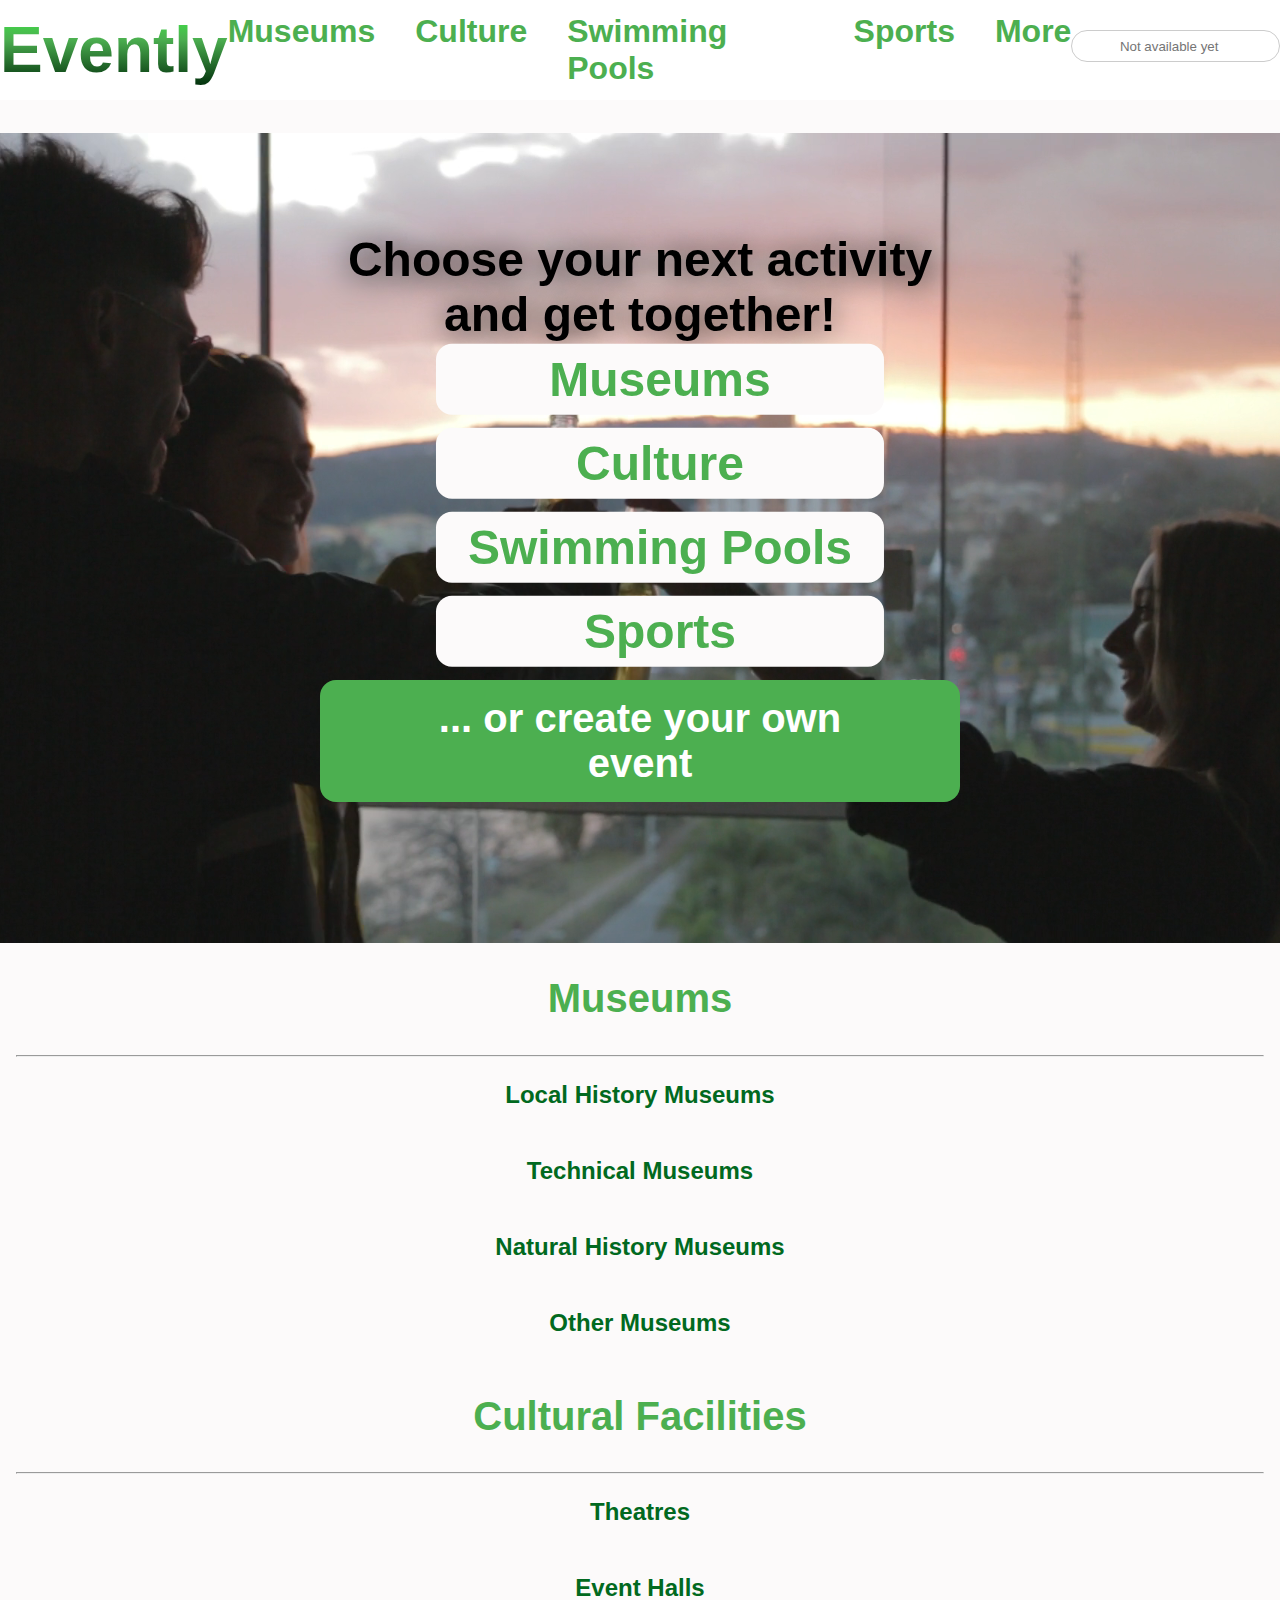
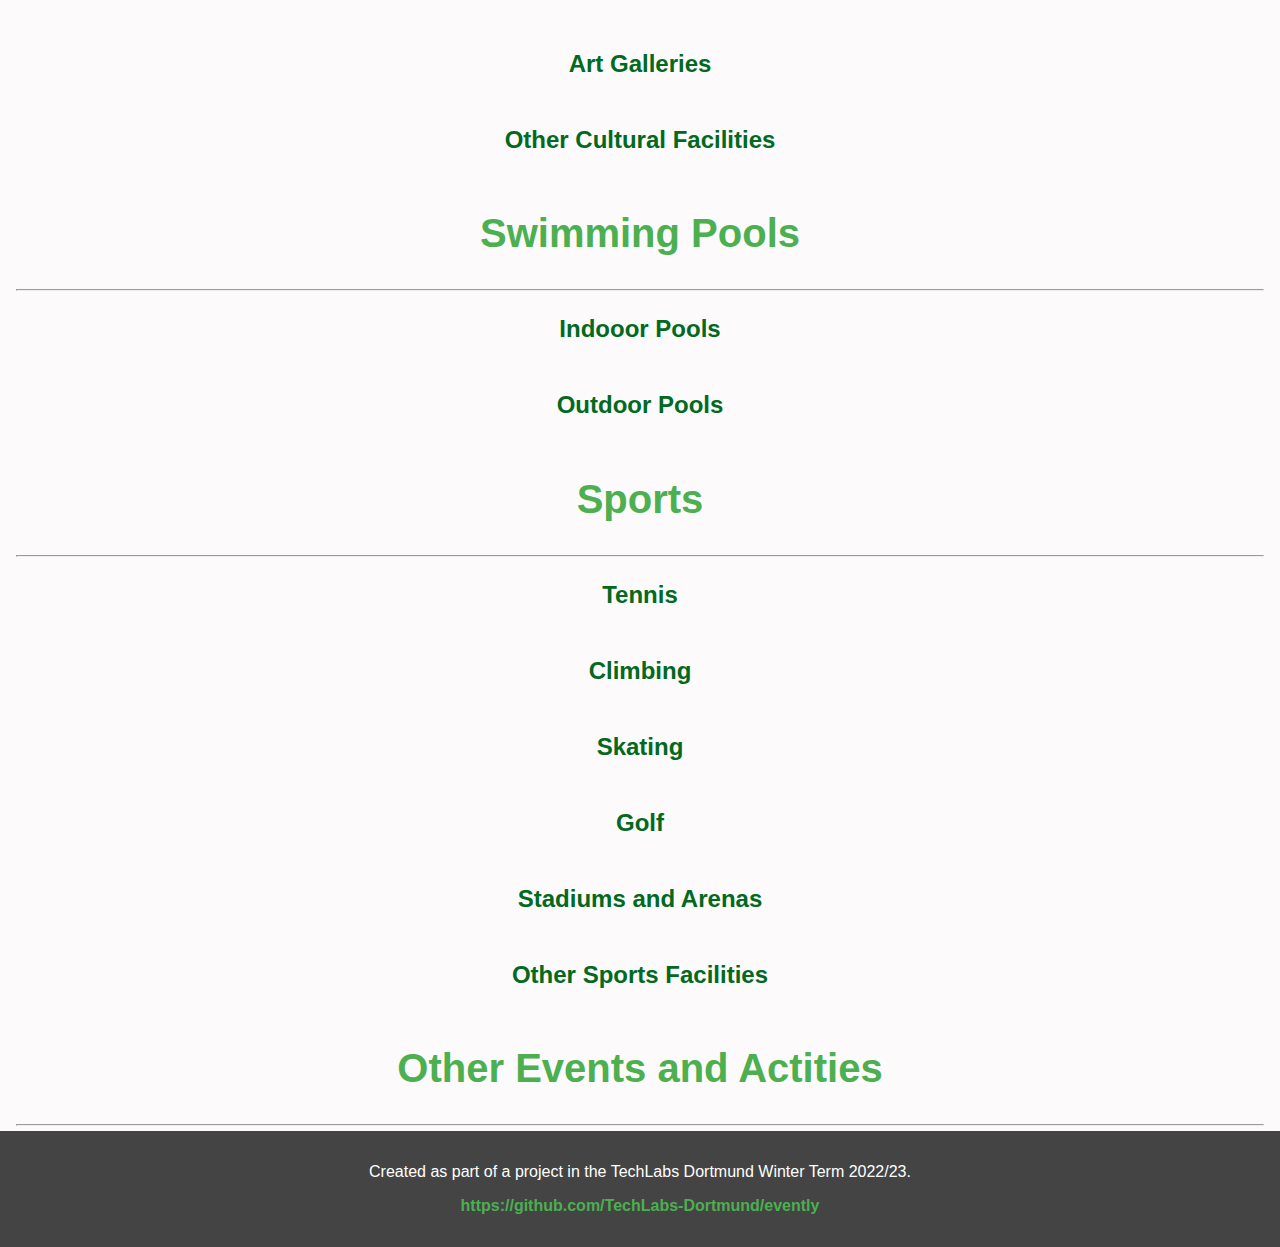
<file: frontend/index.html>
<!DOCTYPE html>
<html lang="en">
    
    <head>
      <meta charset="UTF-8">
      <meta name="viewport" content="width=device-width, initial-scale=1.0">
      <link rel="stylesheet" href="styles.css">
      <title>Evently</title>
      <meta name="description" content="Connect yourself with others and go to events together!">
    </head>
    
    <body>
      
      <header>
        
        <nav>
          <h1><a href="index.html" id="logo">Evently</a></h1>
          <ul class="nav-links">
            <li><a href="#museums">Museums</a></li>
            <li><a href="#culture">Culture</a></li>
            <li><a href="#swimming-pools">Swimming Pools</a></li>
            <li><a href="#sports">Sports</a></li>
            <li><a href="#other">More</a></li>
          </ul>
          <form action="/event/" method="get">
            <input type="search" id="searchbar" placeholder="Not available yet">
          </form>
        </nav>
        
        <div class="video-container">
          <video src="./assets/videos/landingpage_vid.mp4" autoplay loop muted loading="lazy"></video>
          <h1 class="video-heading">Choose your next activity and get together!</h1>
          <ul class="video-links">
            <li><a href="#museums">Museums</a></li>
            <li><a href="#culture">Culture</a></li>
            <li><a href="#swimming-pools">Swimming Pools</a></li>
            <li><a href="#sports">Sports</a></li>
          </ul>
          <h2><a href="create.html" class="button">... or create your own event</a></h2>
        </div>
      </header>
      
      <main>    
        <!-- Museums -->
        <section id="museums">
          <h2>Museums</h2>
          <hr>
          <section id="l-museums">
            <h3>Local History Museums</h3>
            <div class="card-grid">
              <div class="card">
                <div class="card-image">
                </div>
                <div class="card-header">
                </div>
                <div class="card-body">
                </div>
                <div class="card-footer">
                </div>
              </div>
            </div>
          </section>
          <section id="t-museums">
            <h3>Technical Museums</h3>
            <div class="card-grid">
              <div class="card">
                <div class="card-image">
                </div>
                <div class="card-header">
                </div>
                <div class="card-body">
                </div>
                <div class="card-footer">
                </div>
              </div>
            </div>
          </section>
          <section id="n-museums">
            <h3>Natural History Museums</h3>
            <div class="card-grid">
              <div class="card">
                <div class="card-image">
                </div>
                <div class="card-header">
                </div>
                <div class="card-body">
                </div>
                <div class="card-footer">
                </div>
              </div>
            </div>
          </section>
          <section id="o-museums">
            <h3>Other Museums</h3>
            <div class="card-grid">
              <div class="card">
                <div class="card-image">
                </div>
                <div class="card-header">
                </div>
                <div class="card-body">
                </div>
                <div class="card-footer">
                </div>
              </div>
            </div>
          </section>
        </section>
        <!-- Culture -->
        <section id="culture">
          <h2>Cultural Facilities</h2>
          <hr>
          <section id="culture-theatre">
            <h3>Theatres</h3>
            <div class="card-grid">
              <div class="card">
                <div class="card-image">
                </div>
                <div class="card-header">
                </div>
                <div class="card-body">
                </div>
                <div class="card-footer">
                </div>
              </div>
            </div>
          </section>
          <section id="culture-halls">
            <h3>Event Halls</h3>
            <div class="card-grid">
              <div class="card">
                <div class="card-image">
                </div>
                <div class="card-header">
                </div>
                <div class="card-body">
                </div>
                <div class="card-footer">
                </div>
              </div>
            </div>
          </section>
          <section id="culture-gallery">
            <h3>Art Galleries</h3>
            <div class="card-grid">
              <div class="card">
                <div class="card-image">
                </div>
                <div class="card-header">
                </div>
                <div class="card-body">
                </div>
                <div class="card-footer">
                </div>
              </div>
            </div>
          </section>
          <section id="culture-other">
            <h3>Other Cultural Facilities</h3>
            <div class="card-grid">
              <div class="card">
                <div class="card-image">
                </div>
                <div class="card-header">
                </div>
                <div class="card-body">
                </div>
                <div class="card-footer">
                </div>
              </div>
            </div>
          </section>
        </section>
        <!-- Swimming Pools-->
        <section id="swimming-pools">
          <h2>Swimming Pools</h2>
          <hr>
          <section id="indoor-pools">
            <h3>Indooor Pools</h3>
            <div class="card-grid">
              <div class="card">
                <div class="card-image">
                </div>
                <div class="card-header">
                </div>
                <div class="card-body">
                </div>
                <div class="card-footer">
                </div>
              </div>
            </div>
          </section>
          <section id="outdoor-pools">
            <h3>Outdoor Pools</h3>
            <div class="card-grid">
              <div class="card">
                <div class="card-image">
                </div>
                <div class="card-header">
                </div>
                <div class="card-body">
                </div>
                <div class="card-footer">
                </div>
              </div>
            </div>
          </section>
        </section>
        <!-- Sports -->
        <section id="sports">
          <h2>Sports</h2>
          <hr>
          <section id="sports-tennis">
            <h3>Tennis</h3>
            <div class="card-grid">
              <div class="card">
                <div class="card-image">
                </div>
                <div class="card-header">
                </div>
                <div class="card-body">
                </div>
                <div class="card-footer">
                </div>
              </div>
            </div>
          </section>
          <section id="sports-climbing">
            <h3>Climbing</h3>
            <div class="card-grid">
              <div class="card">
                <div class="card-image">
                </div>
                <div class="card-header">
                </div>
                <div class="card-body">
                </div>
                <div class="card-footer">
                </div>
              </div>
            </div>
          </section>
          <section id="sports-skating">
            <h3>Skating</h3>
            <div class="card-grid">
              <div class="card">
                <div class="card-image">
                </div>
                <div class="card-header">
                </div>
                <div class="card-body">
                </div>
                <div class="card-footer">
                </div>
              </div>
            </div>
          </section>
          <section id="sports-golf">
            <h3>Golf</h3>
            <div class="card-grid">
              <div class="card">
                <div class="card-image">
                </div>
                <div class="card-header">
                </div>
                <div class="card-body">
                </div>
                <div class="card-footer">
                </div>
              </div>
            </div>
          </section>
          <section id="sports-stadiums">
            <h3>Stadiums and Arenas</h3>
            <div class="card-grid">
              <div class="card">
                <div class="card-image">
                </div>
                <div class="card-header">
                </div>
                <div class="card-body">
                </div>
                <div class="card-footer">
                </div>
              </div>
            </div>
          </section>
          <section id="sports-other">
            <h3>Other Sports Facilities</h3>
            <div class="card-grid">
              <div class="card">
                <div class="card-image">
                </div>
                <div class="card-header">
                </div>
                <div class="card-body">
                </div>
                <div class="card-footer">
                </div>
              </div>
            </div>
          </section>
        </section>
        <section id="other">
          <h2>Other Events and Actities</h2>
          <hr>
          <section id="other-events">
            <div class="card-grid">
              <div class="card">
                <div class="card-image">
                </div>
                <div class="card-header">
                </div>
                <div class="card-body">
                </div>
                <div class="card-footer">
                </div>
              </div>
            </div>
          </section>
      </main>
      <footer>
        <p>Created as part of a project in the TechLabs Dortmund Winter Term 2022/23.</p>
        <p><a href="https://github.com/TechLabs-Dortmund/evently">https://github.com/TechLabs-Dortmund/evently</a></p>
      </footer>      
          <script src="scripts.js"></script>
    </body>
</html>
</file>
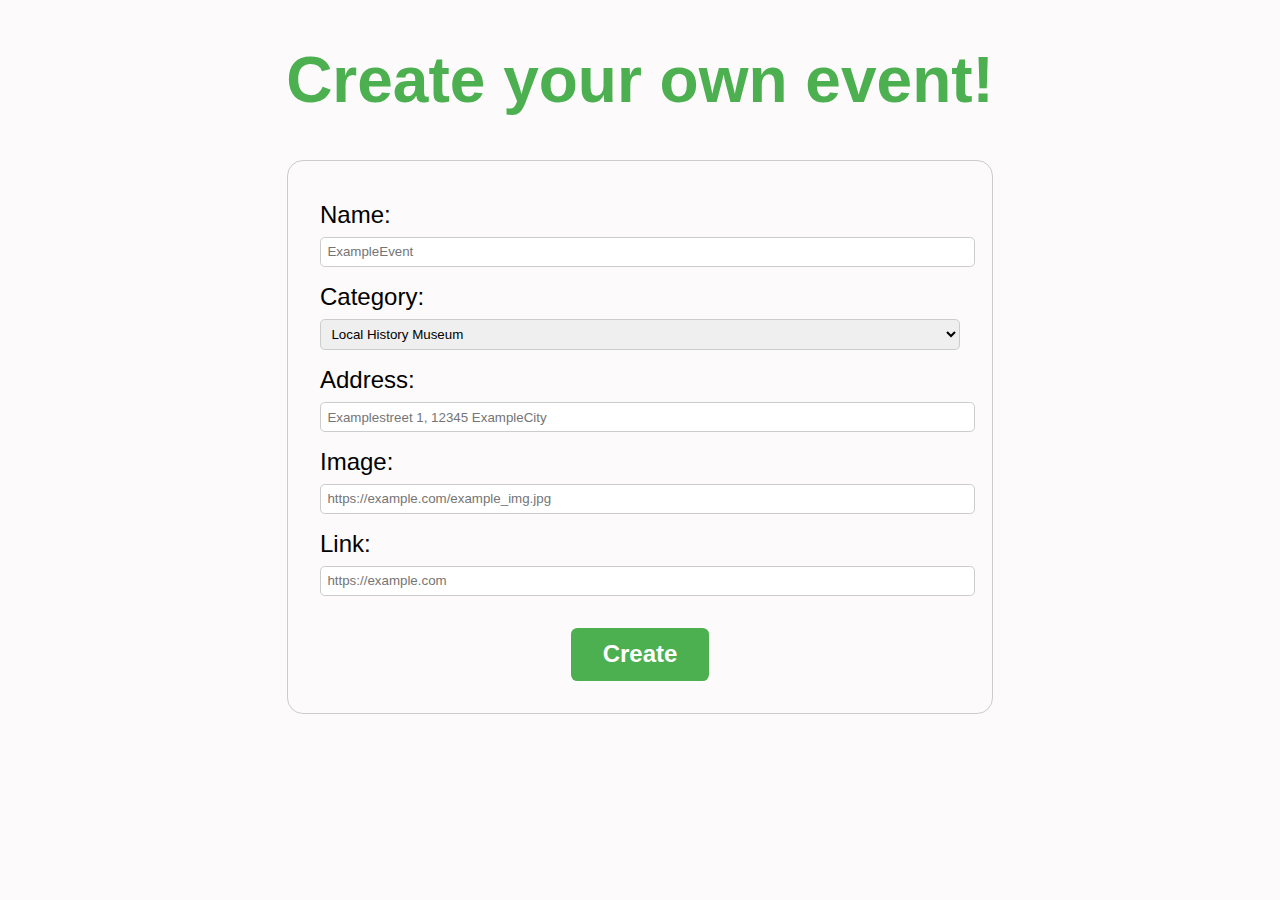
<file: frontend/create.html>
<!DOCTYPE html>
<html>
    <head>
        <link rel="stylesheet" href="styles.css">
    </head>
    <body>
        <div class="success-message" id="success-message">Event created successfully</div>
        <h1>Create your own event!</h1>
        <form action="https://techlabs-demo-evently.onrender.com/event" method="post" id="create-form">
            <label for="name">Name:</label>
            <input type="text" id="name" name="name" placeholder="ExampleEvent" required>
            <label for="objektart">Category:</label>
            <select id="objektart" name="objektart" required>
            <optgroup label="Museums">
                <option value="Local History Museum">Local History Museum</option>
                <option value="Technical Museum">Technical Museum</option>
                <option value="Natural History Museum">Natural History Museum</option>
                <option value="Other Museums">Other Museums</option>
            </optgroup>
            <optgroup label="Cultural Facilities">
                <option value="Theatres">Theatres</option>
                <option value="Event Halls">Event Halls</option>
                <option value="Art Galleries">Art Galleries</option>
                <option value="Other Cultural Facilities">Other Cultural Facilities</option>
            </optgroup>
            <optgroup label="Sports Facilities">
                <option value="Indoor Pools">Indoor Pools</option>
                <option value="Outdoor Pools">Outdoor Pools</option>
                <option value="Tennis">Tennis</option>
                <option value="Climbing">Climbing</option>
                <option value="Skating">Skating</option>
                <option value="Golf">Golf</option>
                <option value="Stadiums and Arenas">Stadiums and Arenas</option>
                <option value="Other Sports Facilities">Other Sports Facilities</option>
            </optgroup>
            <optgroup label="Other"> 
                <option value="Other">Other Event or Activity</option>
            </optgroup>
            </select>
            <label for="address">Address:</label>
            <input type="text" id="address" name="address" placeholder="Examplestreet 1, 12345 ExampleCity" required>
            <label for="image">Image:</label>
            <input type="url" id="image" name="image" placeholder="https://example.com/example_img.jpg"> 
            <label for="link">Link:</label>
            <input type="url" id="link" name="link" placeholder="https://example.com" required>
            <button type="submit">Create</button>
        </form>
        <script>
            const form = document.getElementById("create-form");
            const successMessage = document.getElementById("success-message");
          
            // Define mapping from dropdown values to desired values
            const dropdownValueMap = {
              "Local History Museum": "Heimatkundemuseum",
              "Technical Museum": "Technikmuseum",
              "Natural History Museum": "Naturkundemuseum",
              "Other Museums": "MuseumSonstiges",
              "Theatres": "Theater",
              "Event Halls": "Veranstaltungshalle",
              "Art Galleries": "Galerie",
              "Other Cultural Facilities": "KultureinrichtungSonstiges",
              "Indoor Pools": "Hallenbad",
              "Outdoor Pools": "Freibad",
              "Tennis": "Tennis",
              "Climbing": "Kletteranlage",
              "Skating": "Skateanlage",
              "Golf": "Golf",
              "Stadiums and Arenas": "StadionArena",
              "Other Sports Facilities": "SportSonstiges",
              "Other": "Sonstiges",
            };
          
            form.addEventListener("submit", (event) => {
              event.preventDefault();
          
              // Map dropdown value to desired value
              const formData = new FormData(form);
              const objektart = formData.get("objektart");
              const mappedObjektart = dropdownValueMap[objektart];
              formData.set("objektart", mappedObjektart);
          
              const options = {
                method: "POST",
                body: JSON.stringify(Object.fromEntries(formData.entries())),
                headers: {
                  "Content-Type": "application/json",
                },
              };
          
              fetch("/event/", options)
                .then((response) => {
                  console.log(response);
                  return response.json();
                })
                .then((data) => {
                  console.log(data);
                  form.reset();
                  successMessage.classList.add("show");
                  setTimeout(() => {
                    successMessage.classList.remove("show");
                  }, 3000);
                })
                .catch((error) => {
                  console.error(error);
                });
            });
          </script>
          
    </body> 
</html>
</file>
<file: frontend/styles.css>
:root {
    --bgcolor1: #FCFAFA;
    --bgcolor2: #000000;
    --textcolor1: #4CAF50;
    --textcolor2: #016920;
    --color3: #7293A0;
}

html {
    scroll-behavior: smooth;
}

body {
    box-sizing: border-box;
    margin: 0;
    padding: 0;
    font-family: sans-serif;
    background-color: var(--bgcolor1);
    font-size: 62.5%;
}

main {
    margin: 0 1rem;
}

nav {
    position: relative;
    top: 0;
    left: 0;
    width: 100%;
    height: 100px;
    background-color: #fff;
    z-index: 100;
    display: flex;
    justify-content: space-evenly;
    align-items: center;

    transition: all 0.3s ease-in-out;
}

nav.fixed {
    position: fixed;
    top: 0;
    left: 0; 
    width: 100%;
    z-index: 999; 
    box-shadow: 0px 5px 10px rgba(0, 0, 0, 0.1);
    transition: top 5s ease-in-out;
  }

.nav-links {
    display: flex;
    list-style: none;
    margin: 0;
    padding: 0;
}

.nav-links {
  display: flex;
  list-style: none;
  margin: 0;
  padding: 0;
}

.nav-links li {
  margin-right: 2.5rem;
  font-size: 2rem;
}

.nav-links li:last-child {
  margin-right: 0;
}

h1 {
    font-size: 4rem;
    text-align: center;
    color: var(--textcolor1);
}

#logo {
    background-image: linear-gradient(rgb(62, 230, 70) 0%, var(--textcolor1) 35%, #012f0b 100%);
    -webkit-background-clip: text;
    -webkit-text-fill-color: transparent;
}

#searchbar {
    height: 2rem;
    border-radius: 2rem;
    padding: 0 1rem;
    text-align: center;
}

.video-container {
    position: relative;
    width: 100%;
    height: 90vh;
}
  
video {
    position: absolute;
    top: 0;
    left: 0;
    width: 100%;
    height: 100%;
    object-fit: cover;
}
  
.video-heading {
    position: absolute;
    top: 15%;
    left: 50%;
    transform: translate(-50%, -50%);
    color: black;
    font-size: 3rem;
    z-index: 1;
    background-color: transparent;
    text-align: center;
    text-shadow: 0.1rem 0.1rem 2rem black;
}
  
.video-links {
    position: absolute;
    top: 40%;
    left: 50%;
    transform: translate(-50%, -50%);
    font-size: 3rem;
    z-index: 1;
    text-align: center;
    display: flex;
    justify-content: space-between;
    list-style-type: none;
    flex-flow: column;
    gap: 0.8rem; 
}

a {
    text-decoration: none;
    color: var(--textcolor1);
    font-weight: bold;
    background-color: transparent;
    transition: color 0.4s ease-in-out;
}

a:visited {
    color: var(--textcolor1);
}

a:hover {
    color: var(--textcolor2);
}

.video-links li {
    padding: 0.5rem 2rem;
    border-radius: 1rem;
    background-color: var(--bgcolor1);
}

h2 {
    text-align: center;
    font-size: 2.5rem;
    color: var(--textcolor1)
}

.button{
    background-color: #4CAF50;
    border: none;
    color: white;
    text-align: center;
    padding: 1rem 4rem;
    cursor: pointer;
    border-radius: 1rem;
    transition: background-color 0.4s ease-in-out;
    text-decoration: none;
    position: absolute;
    top: 75%;
    left: 50%;
    transform: translate(-50%, -50%);
    z-index: 1;
}
  
.button:hover, button:focus {
    background-color: var(--textcolor2);
}
  
.button:visited {
    color: white;
}

h3 {
    text-align: center;
    font-weight: bold;
    font-size: 1.5rem;
    color: var(--textcolor2)
}

h4 {
    text-align: center;
    font-weight: bold;
    font-size: 1.1rem;
}

p {
    font-size: 1rem;
}

.card-grid {
    display: grid;
    grid-template-columns: repeat(auto-fit, minmax(300px, 0.33fr));
    gap: 1rem;
    align-items: flex-start;
}

.card {
    /* border: 0.1rem solid #ccc;
    border-radius: 0.25rem; */
    border: none;
    border-radius: 0.25rem;
    box-shadow: 0 2px 5px 0 rgba(0, 0, 0, .2);
    overflow: hidden;
    min-height: 350px;
    position: relative;
}

.card-header {
    font-size: 1.5rem;
    margin: 0;
}

.card-image {
    overflow: hidden;
    padding: 0;
}

.card-image > img {
    display: block;
    width: 100%;
    aspect-ratio: 16 / 9;
    object-fit: cover;
    max-height: 10rem;
    object-position: center;
}

.card-body{
    padding: 0 1rem;
    position: absolute;
    top: 75%;
    transform: translateY(-50%);
}

.card-footer {
    padding: 0 1rem;
}

.card-grid .card:first-child {
    display: none;
    -webkit-display: none;
}  

.swimming-pool {
    margin: 1rem;
    display: flex;
}

.swimming-pool-info {
    line-height: 2.5rem; 
}




/* Form to create events*/
#create-form {
    border: 0.1rem solid #ccc;
    padding: 2rem;
    border-radius: 1rem;
    width: 50%;
    margin: 1rem auto;
}
  
form label {
    display: block;
    margin: 0.5rem 0;
    font-size: 1.5rem;
}
  
form input, form select#objektart {
    width: 100%;
    padding: 0.4rem;
    margin-bottom: 0.5rem;
    border: 0.1rem solid #ccc;
    border-radius: 0.3rem;
}
  
form button, .card-footer button {
    display: block;
    margin: 1.5rem auto 0;
    padding: 0.8rem 2rem;
    border: none;
    border-radius: 0.4rem;
    background-color: var(--textcolor1);
    color: #fff;
    font-size: 1.5rem;
    font-weight: bold;
    cursor: pointer;
    transition: background-color 0.3s ease-in-out;
}

.card-footer button {
    padding: 0.5rem 1rem;
    position: absolute;
    bottom: 10px;
    left: 50%;
    transform: translateX(-50%);
}
  
form button[type="submit"]:hover, .card-footer button:hover {
    background-color: var(--textcolor2);
}
  
.success-message {
    background-color: green;
    color: white;
    padding: 1rem;
    font-size: 1.5rem;
    text-align: center;
    transition: display 1s ease-in-out;
    display: none;
  }
  
.success-message.show {
    display: block;
}

footer {
  background-color: #444444;
  color: #ffffff;
  padding: 1rem;
  text-align: center;
  font-size: 1.5rem;
}
</file>
